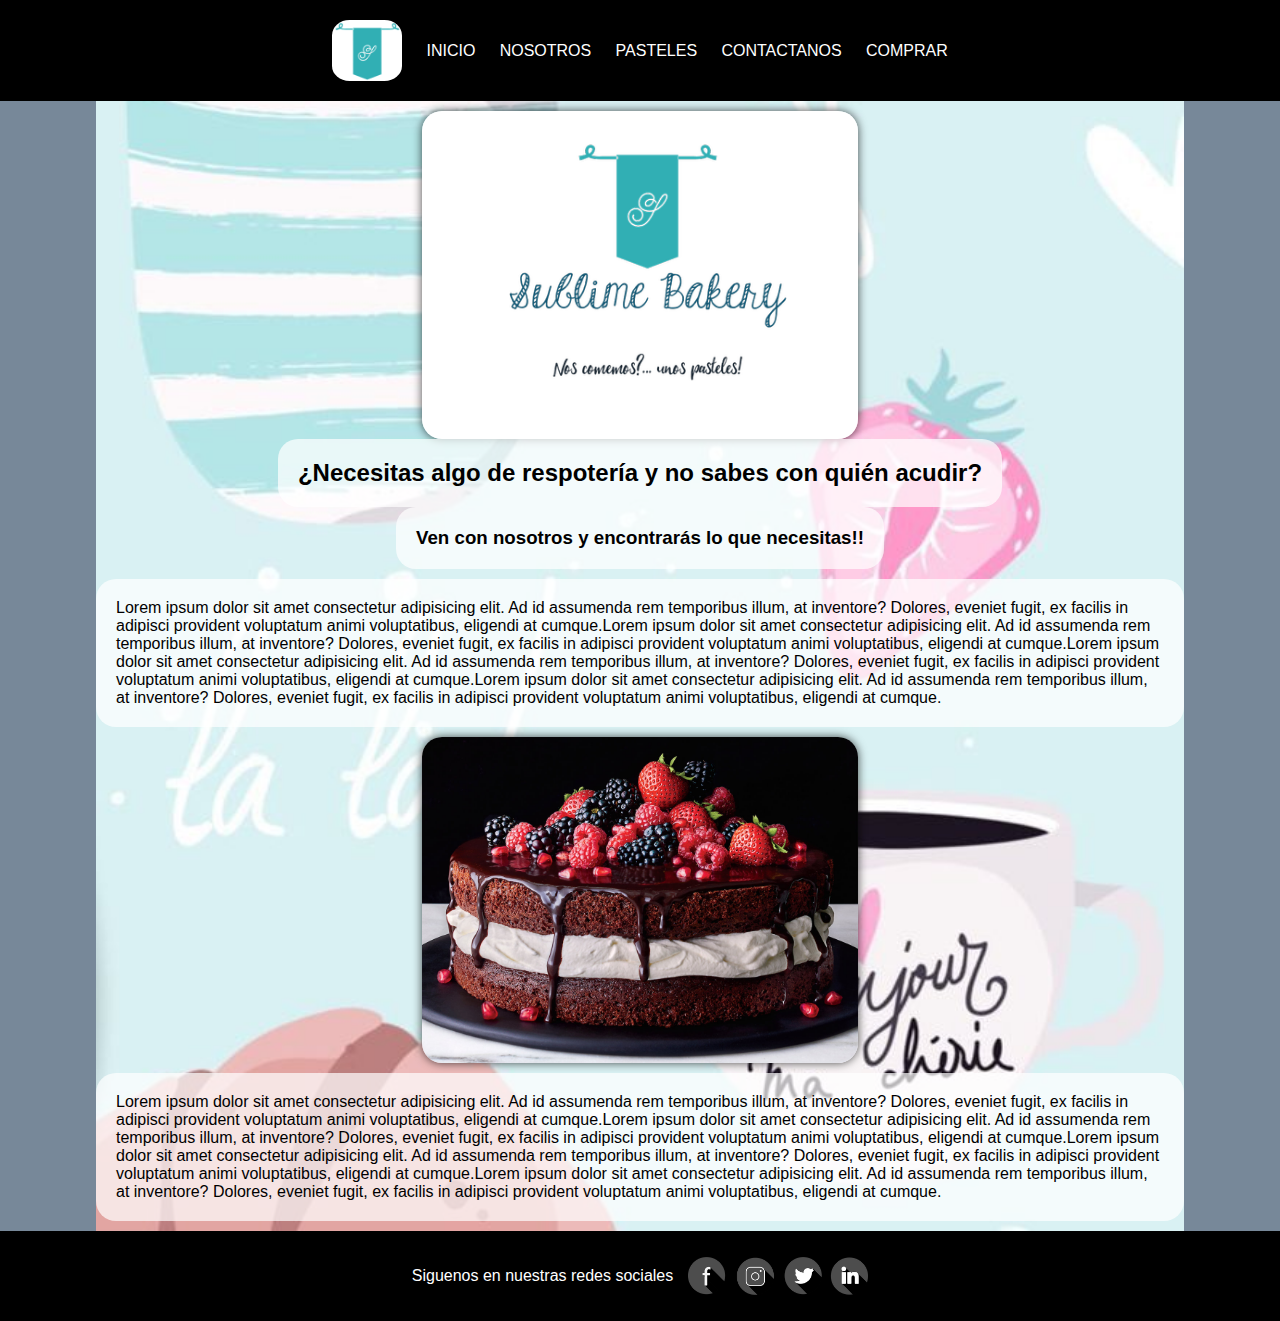
<file: index.html>
<!DOCTYPE html>
<html lang="en">
  <head>
    <meta charset="UTF-8" />
    <meta http-equiv="X-UA-Compatible" content="IE=edge" />
    <meta name="viewport" content="width=device-width, initial-scale=1.0" />
    <title>Sublime Bakery</title>
    <link rel="shortcut icon" href="../img/icon.png" type="image/png" />
    <link rel="stylesheet" href="../css/style.css" />
  </head>
  <body>
    <div class="navbar">
      <header class="lista">
        <div class="div-icon esp">
          <img src="img/icon.png" alt="Sublime Bakery" class="icon" />
        </div>
        <a href="index.html" class="esp">INICIO</a>
        <a href="nosotros.html" class="esp">NOSOTROS</a>
        <a href="pasteles.html" class="esp">PASTELES</a>
        <a href="contactanos.html" class="esp">CONTACTANOS</a>
        <a href="comprar.html" class="esp">COMPRAR</a>
      </header>
    </div>
    <div class="container">
      <main>
        <img class="logo" src="img/Sublime bakery.png" alt="Siblime bakery logo" />
        <h2>¿Necesitas algo de respotería y no sabes con quién acudir?</h2>
        <h3>Ven con nosotros y encontrarás lo que necesitas!!</h3>
        <p class="primer-p">
          Lorem ipsum dolor sit amet consectetur adipisicing elit. Ad id
          assumenda rem temporibus illum, at inventore? Dolores, eveniet fugit,
          ex facilis in adipisci provident voluptatum animi voluptatibus,
          eligendi at cumque.Lorem ipsum dolor sit amet consectetur adipisicing elit. Ad id
          assumenda rem temporibus illum, at inventore? Dolores, eveniet fugit,
          ex facilis in adipisci provident voluptatum animi voluptatibus,
          eligendi at cumque.Lorem ipsum dolor sit amet consectetur adipisicing elit. Ad id
          assumenda rem temporibus illum, at inventore? Dolores, eveniet fugit,
          ex facilis in adipisci provident voluptatum animi voluptatibus,
          eligendi at cumque.Lorem ipsum dolor sit amet consectetur adipisicing elit. Ad id
          assumenda rem temporibus illum, at inventore? Dolores, eveniet fugit,
          ex facilis in adipisci provident voluptatum animi voluptatibus,
          eligendi at cumque.
        </p>
        <img src="img/cake1.jpg" alt="pastel chocolate">
        <p class="segundo-p">
          Lorem ipsum dolor sit amet consectetur adipisicing elit. Ad id
          assumenda rem temporibus illum, at inventore? Dolores, eveniet fugit,
          ex facilis in adipisci provident voluptatum animi voluptatibus,
          eligendi at cumque.Lorem ipsum dolor sit amet consectetur adipisicing elit. Ad id
          assumenda rem temporibus illum, at inventore? Dolores, eveniet fugit,
          ex facilis in adipisci provident voluptatum animi voluptatibus,
          eligendi at cumque.Lorem ipsum dolor sit amet consectetur adipisicing elit. Ad id
          assumenda rem temporibus illum, at inventore? Dolores, eveniet fugit,
          ex facilis in adipisci provident voluptatum animi voluptatibus,
          eligendi at cumque.Lorem ipsum dolor sit amet consectetur adipisicing elit. Ad id
          assumenda rem temporibus illum, at inventore? Dolores, eveniet fugit,
          ex facilis in adipisci provident voluptatum animi voluptatibus,
          eligendi at cumque.
        </p>
      </main>
      <footer>
        <p>Siguenos en nuestras redes sociales</p>
        <img src="img/redes.png" alt="redes sociales">
      </footer>
    </div>
  </body>
</html>
</file>
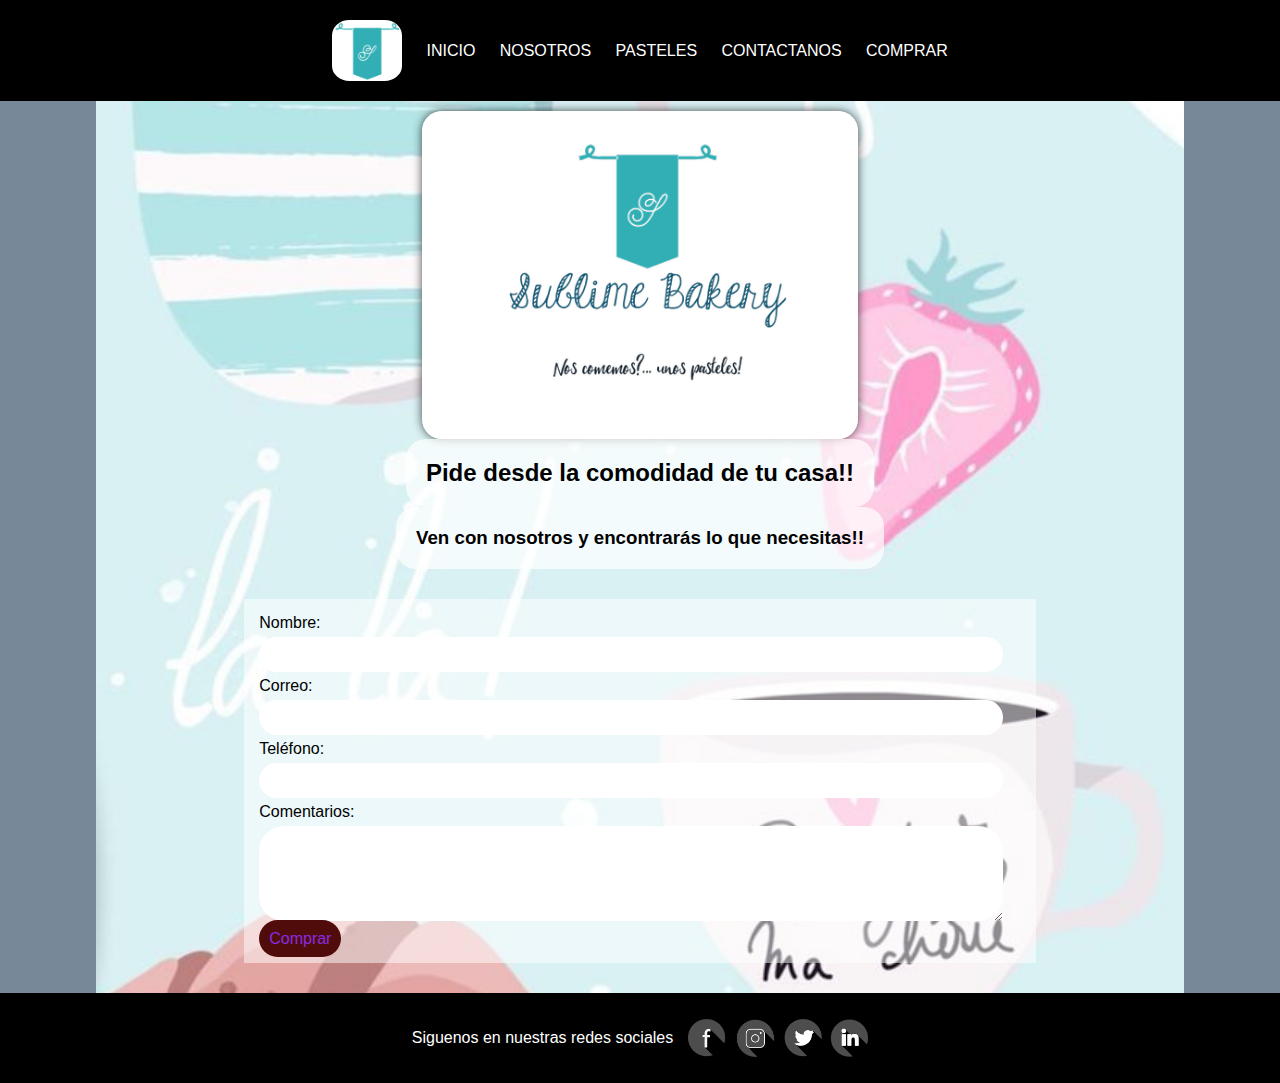
<file: comprar.html>
<!DOCTYPE html>
<html lang="en">
  <head>
    <meta charset="UTF-8" />
    <meta http-equiv="X-UA-Compatible" content="IE=edge" />
    <meta name="viewport" content="width=device-width, initial-scale=1.0" />
    <title>Sublime Bakery</title>
    <link rel="shortcut icon" href="../img/icon.png" type="image/png" />
    <link rel="stylesheet" href="../css/style.css" />
  </head>
  <body>
    <div class="navbar">
      <header class="lista">
        <div class="div-icon esp">
          <img src="img/icon.png" alt="Sublime Bakery" class="icon" />
        </div>
        <a href="index.html" class="esp">INICIO</a>
        <a href="nosotros.html" class="esp">NOSOTROS</a>
        <a href="pasteles.html" class="esp">PASTELES</a>
        <a href="contactanos.html" class="esp">CONTACTANOS</a>
        <a href="comprar.html" class="esp">COMPRAR</a>
      </header>
    </div>
    <div class="container">
      <main>
        <img class="logo" src="img/Sublime bakery.png" alt="Siblime bakery logo" />
        <h2>Pide desde la comodidad de tu casa!!</h2>
        <h3>Ven con nosotros y encontrarás lo que necesitas!!</h3>
        <form>
            <div class="nombre">
                <label for="nombre">Nombre:</label>
                <input type="text" name="nombre" id="nombre">
            </div>
            <div class="correo">
                <label for="correo">Correo:</label>
                <input type="email" name="correo" id="correo">
            </div>
            <div class="telefono">
                <label for="telefono">Teléfono:</label>
                <input type="text" name="telefono" id="telefono">
            </div>
            <div class="comentarios">
                <label for="comentarios">Comentarios:</label>
                <textarea name="comentarios" id="comentarios" cols="30" rows="5"></textarea>
            </div>
            <a href="index.html">Comprar</a>
        </form>
      </main>
      <footer>
        <p>Siguenos en nuestras redes sociales</p>
        <img src="img/redes.png" alt="redes sociales">
      </footer>
    </div>
  </body>
</html>
</file>
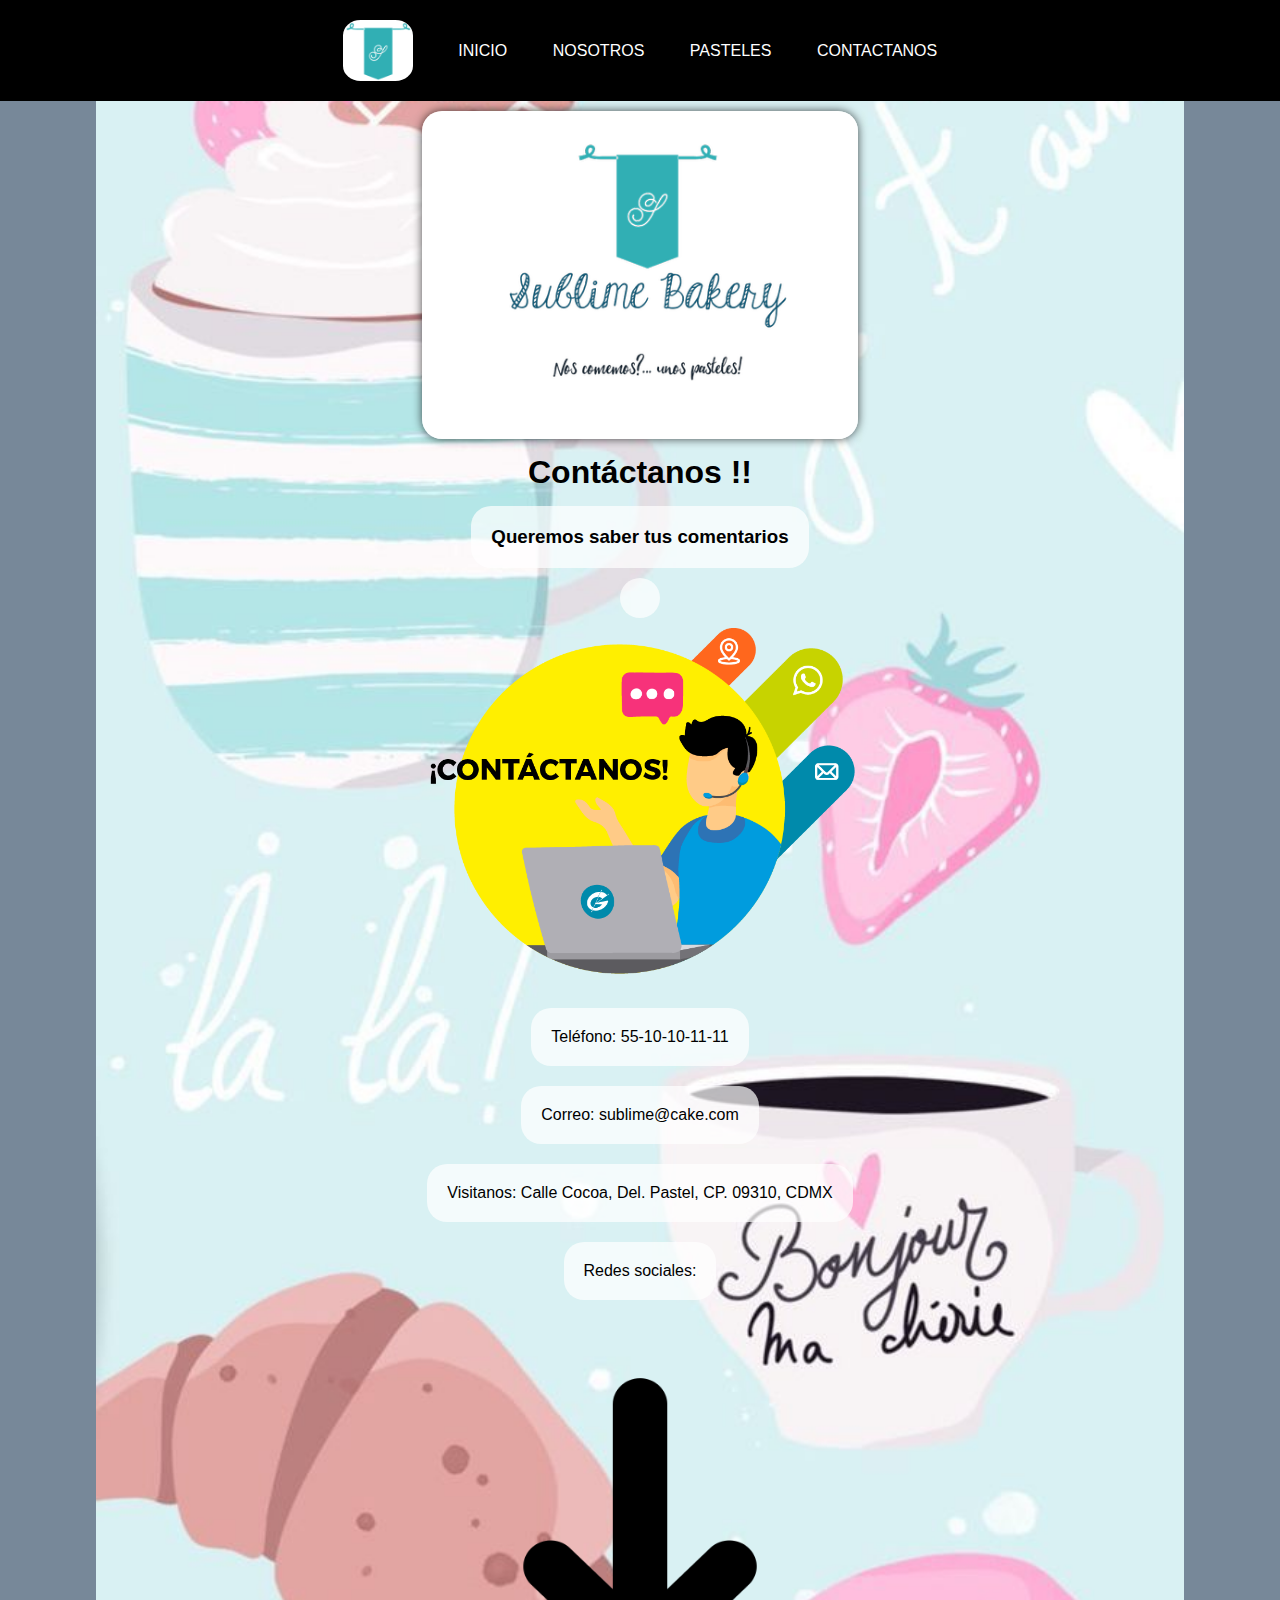
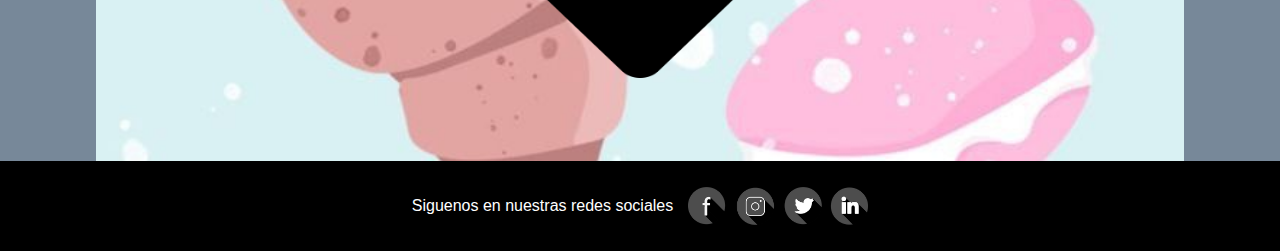
<file: contactanos.html>
<!DOCTYPE html>
<html lang="en">
  <head>
    <meta charset="UTF-8" />
    <meta http-equiv="X-UA-Compatible" content="IE=edge" />
    <meta name="viewport" content="width=device-width, initial-scale=1.0" />
    <title>Sublime Bakery</title>
    <link rel="shortcut icon" href="../img/icon.png" type="image/png" />
    <link rel="stylesheet" href="../css/style.css" />
  </head>
  <body>
    <div class="navbar">
      <header class="lista">
        <div class="div-icon esp">
          <img src="../img/icon.png" alt="Sublime Bakery" class="icon" /> 
        </div>
        <a href="index.html" class="esp">INICIO</a>
        <a href="nosotros.html" class="esp">NOSOTROS</a>
        <a href="pasteles.html" class="esp">PASTELES</a>
        <a href="contactanos.html" class="esp">CONTACTANOS</a>
      </header>
    </div>
    <div class="container">
      <main>
        <img class="logo" src="img/Sublime bakery.png" alt="Siblime bakery logo" />
        <h1>Contáctanos !!</h1>
        <h3>Queremos saber tus comentarios</h3>
        <p class="primer-p">

        </p>
        <img src="img/contactanos.png" class="contacto" alt="cotactanos">
        <p class="segundo-p">
          Teléfono: 55-10-10-11-11
        </p>        
        <p class="segundo-p">
          Correo: sublime@cake.com
        </p>
        <p class="segundo-p">
          Visitanos: Calle Cocoa, Del. Pastel, CP. 09310, CDMX
        </p>
        <p class="segundo-p">
          Redes sociales:
        </p>
        <img src="img/flecha.png" class="contacto" alt="flecha">
      </main>
      <footer>
        <p>Siguenos en nuestras redes sociales</p>
        <img src="img/redes.png" alt="redes sociales">
      </footer>
    </div>
  </body>
</html>
</file>
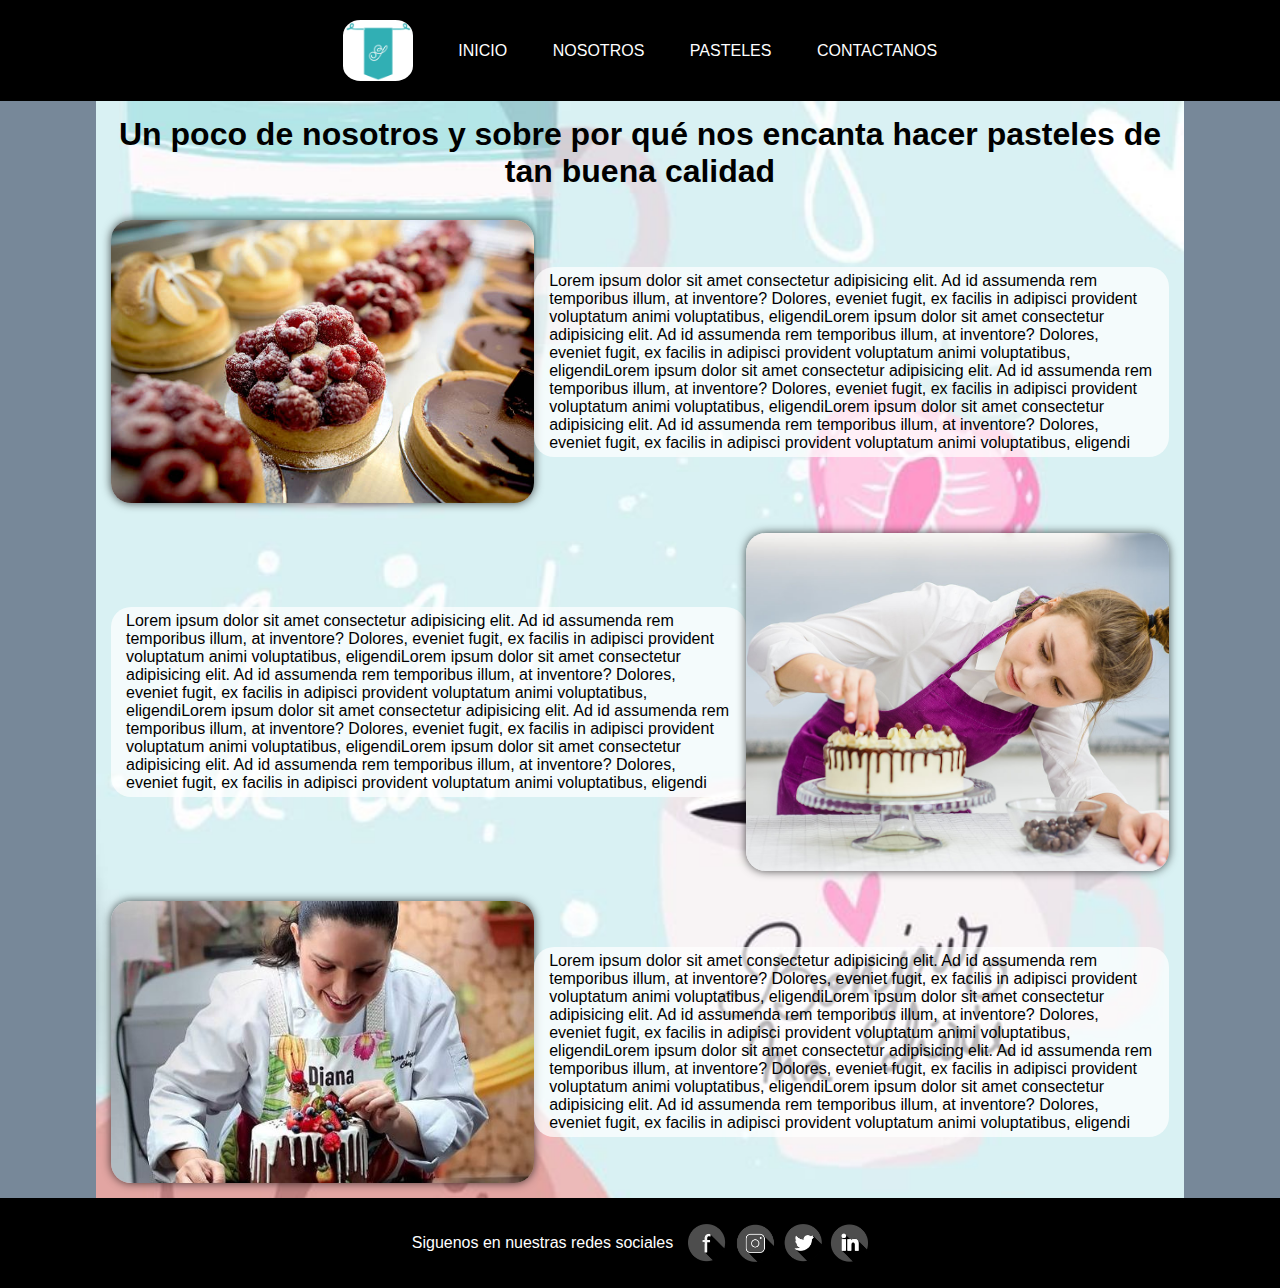
<file: nosotros.html>
<!DOCTYPE html>
<html lang="en">
  <head>
    <meta charset="UTF-8" />
    <meta http-equiv="X-UA-Compatible" content="IE=edge" />
    <meta name="viewport" content="width=device-width, initial-scale=1.0" />
    <title>Sublime Bakery</title>
    <link rel="shortcut icon" href="../img/icon.png" type="image/png" />
    <link rel="stylesheet" href="../css/style.css" />
  </head>
  <body>
    <div class="navbar">
      <header class="lista">
        <div class="div-icon esp">
          <img src="../img/icon.png" alt="Sublime Bakery" class="icon" /> 
        </div>
        <a href="index.html" class="esp">INICIO</a>
        <a href="nosotros.html" class="esp">NOSOTROS</a>
        <a href="pasteles.html" class="esp">PASTELES</a>
        <a href="contactanos.html" class="esp">CONTACTANOS</a>
      </header>
    </div>
    <div class="container">
      <main>
        <h1>Un poco de nosotros y sobre por qué nos encanta hacer pasteles de tan buena calidad</h1>
        <div class="primer-info">
          <img src="img/pastelitos1.jpg" alt="">
          <p>
            Lorem ipsum dolor sit amet consectetur adipisicing elit. Ad id
            assumenda rem temporibus illum, at inventore? Dolores, eveniet fugit,
            ex facilis in adipisci provident voluptatum animi voluptatibus,
            eligendiLorem ipsum dolor sit amet consectetur adipisicing elit. Ad id
            assumenda rem temporibus illum, at inventore? Dolores, eveniet fugit,
            ex facilis in adipisci provident voluptatum animi voluptatibus,
            eligendiLorem ipsum dolor sit amet consectetur adipisicing elit. Ad id
            assumenda rem temporibus illum, at inventore? Dolores, eveniet fugit,
            ex facilis in adipisci provident voluptatum animi voluptatibus,
            eligendiLorem ipsum dolor sit amet consectetur adipisicing elit. Ad id
            assumenda rem temporibus illum, at inventore? Dolores, eveniet fugit,
            ex facilis in adipisci provident voluptatum animi voluptatibus,
            eligendi
          </p>
        </div>
        <div class="primer-info">
          <p>
            Lorem ipsum dolor sit amet consectetur adipisicing elit. Ad id
            assumenda rem temporibus illum, at inventore? Dolores, eveniet fugit,
            ex facilis in adipisci provident voluptatum animi voluptatibus,
            eligendiLorem ipsum dolor sit amet consectetur adipisicing elit. Ad id
            assumenda rem temporibus illum, at inventore? Dolores, eveniet fugit,
            ex facilis in adipisci provident voluptatum animi voluptatibus,
            eligendiLorem ipsum dolor sit amet consectetur adipisicing elit. Ad id
            assumenda rem temporibus illum, at inventore? Dolores, eveniet fugit,
            ex facilis in adipisci provident voluptatum animi voluptatibus,
            eligendiLorem ipsum dolor sit amet consectetur adipisicing elit. Ad id
            assumenda rem temporibus illum, at inventore? Dolores, eveniet fugit,
            ex facilis in adipisci provident voluptatum animi voluptatibus,
            eligendi
          </p>
          <img src="img/pastelitos2.jpg" alt="">
        </div>
        <div class="primer-info">
          <img src="img/pastelitos3.jpg" alt="">
          <p>
            Lorem ipsum dolor sit amet consectetur adipisicing elit. Ad id
            assumenda rem temporibus illum, at inventore? Dolores, eveniet fugit,
            ex facilis in adipisci provident voluptatum animi voluptatibus,
            eligendiLorem ipsum dolor sit amet consectetur adipisicing elit. Ad id
            assumenda rem temporibus illum, at inventore? Dolores, eveniet fugit,
            ex facilis in adipisci provident voluptatum animi voluptatibus,
            eligendiLorem ipsum dolor sit amet consectetur adipisicing elit. Ad id
            assumenda rem temporibus illum, at inventore? Dolores, eveniet fugit,
            ex facilis in adipisci provident voluptatum animi voluptatibus,
            eligendiLorem ipsum dolor sit amet consectetur adipisicing elit. Ad id
            assumenda rem temporibus illum, at inventore? Dolores, eveniet fugit,
            ex facilis in adipisci provident voluptatum animi voluptatibus,
            eligendi
          </p>
        </div>

      </main>
      <footer>
        <p>Siguenos en nuestras redes sociales</p>
        <img src="img/redes.png" alt="redes sociales">
      </footer>
    </div>
  </body>
</html>
</file>
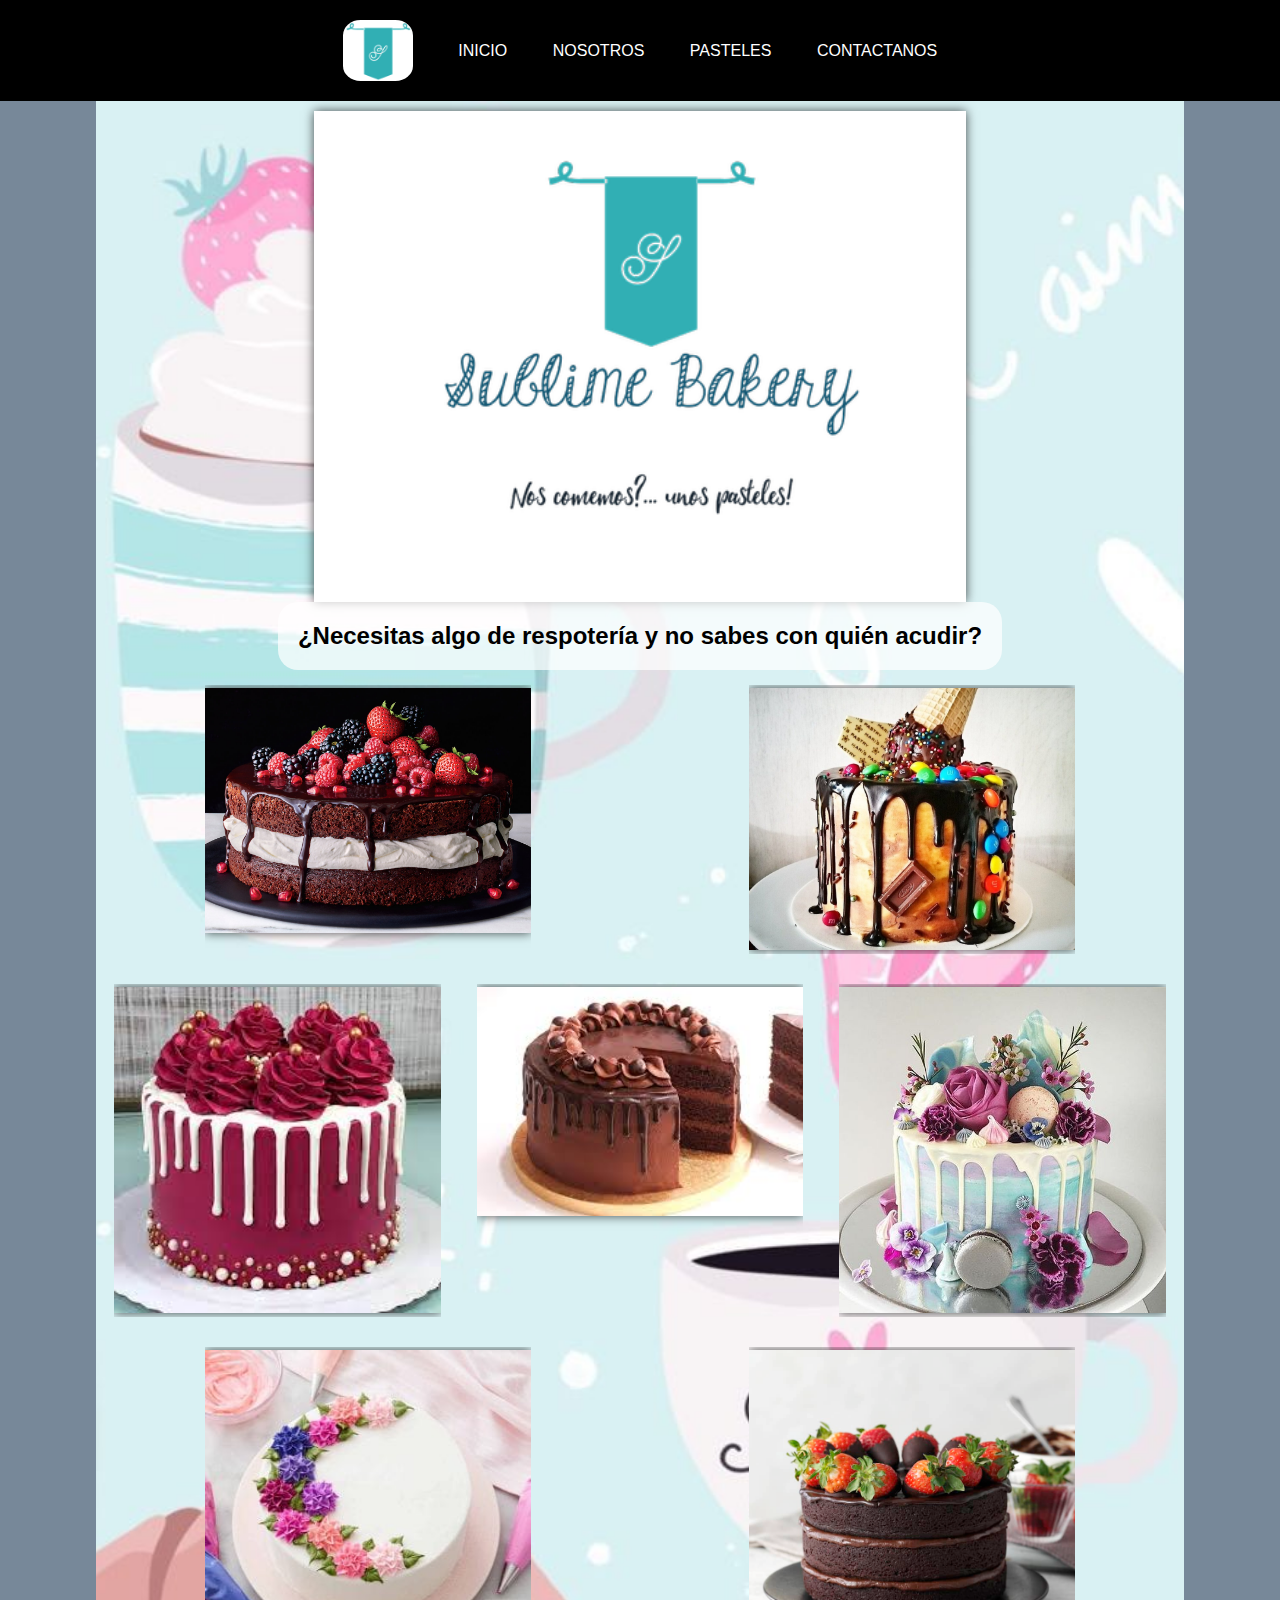
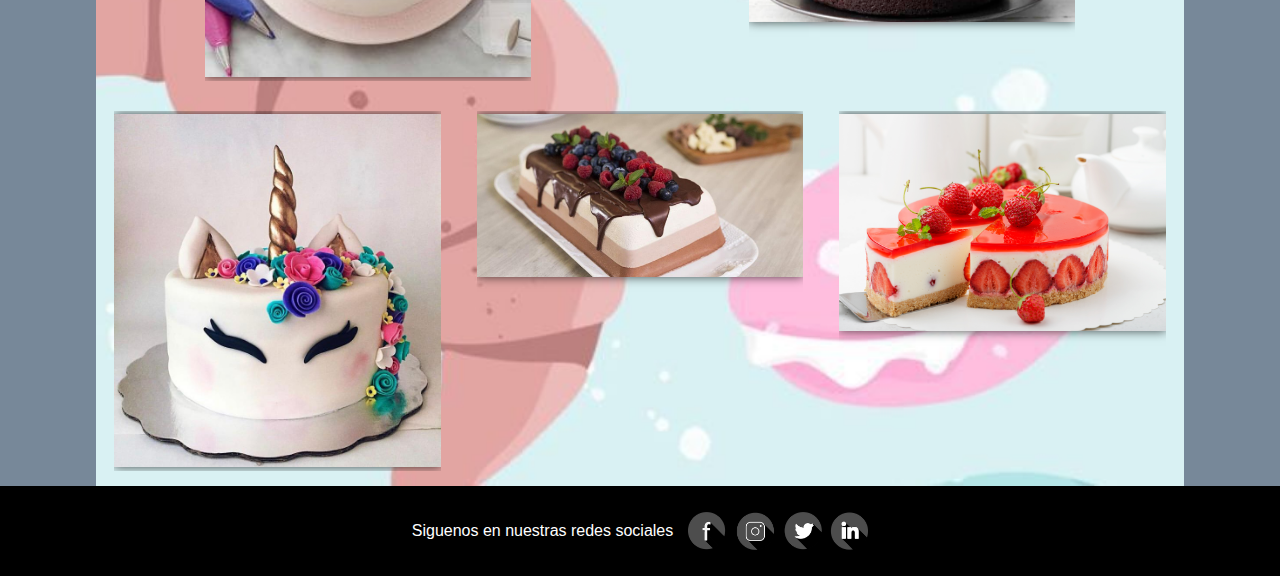
<file: pasteles.html>
<!DOCTYPE html>
<html lang="en">
  <head>
    <meta charset="UTF-8" />
    <meta http-equiv="X-UA-Compatible" content="IE=edge" />
    <meta name="viewport" content="width=device-width, initial-scale=1.0" />
    <title>Sublime Bakery</title>
    <link rel="shortcut icon" href="../img/icon.png" type="image/png" />
    <link rel="stylesheet" href="../css/style.css" />
  </head>
  <body>
    <div class="navbar">
      <header class="lista">
        <div class="div-icon esp">
          <img src="../img/icon.png" alt="Sublime Bakery" class="icon" />
        </div>
        <a href="index.html" class="esp">INICIO</a>
        <a href="nosotros.html" class="esp">NOSOTROS</a>
        <a href="pasteles.html" class="esp">PASTELES</a>
        <a href="contactanos.html" class="esp">CONTACTANOS</a>
      </header>
    </div>
    <div class="container-cake">
      <main>
        <img
          class="logo"
          src="img/Sublime bakery.png"
          alt="Siblime bakery logo"
        />
        <h2>¿Necesitas algo de respotería y no sabes con quién acudir?</h2>
        <div class="mostrador">
          <section>
            <div class="pasteles">
              <img src="img/cake1.jpg" class="pasteles-img" alt="pastel" />
              <div class="texto">
                <h3>Título</h3>
                Lorem ipsum dolor sit amet consectetur adipisicing elit. Dolor
                eligendi enim earum unde impedit rem Lorem ipsum dolor, sit amet
                consectetur adipisicing elit. Et vel atque voluptate delectus
                tempora sint, iste exercitationem nihil rerum, nesciunt harum!
                Unde eveniet, id natus eius dicta vitae facere perferendis.
                Lorem ipsum dolor sit amet consectetur adipisicing elit.
                Recusandae pariatur iste ad laudantium inventore commodi
                consectetur adipisci labore fuga, a ratione in consequatur,
                temporibus quibusdam itaque, at facere laboriosam magni.
              </div>
            </div>
            <div class="pasteles">
              <img src="img/pastel2.jpg" class="pasteles-img" alt="pastel" />
              <div class="texto">
                <h3>Título</h3>
                Lorem ipsum dolor sit amet consectetur adipisicing elit. Dolor
                eligendi enim earum unde impedit rem Lorem ipsum dolor, sit amet
                consectetur adipisicing elit. Et vel atque voluptate delectus
                tempora sint, iste exercitationem nihil rerum, nesciunt harum!
                Unde eveniet, id natus eius dicta vitae facere perferendis.
                Lorem ipsum dolor sit amet consectetur adipisicing elit.
                Recusandae pariatur iste ad laudantium inventore commodi
                consectetur adipisci labore fuga, a ratione in consequatur,
                temporibus quibusdam itaque, at facere laboriosam magni.
              </div>
            </div>
          </section>
          <section>
            <div class="pasteles">
              <img src="img/pastel3.jpg" class="pasteles-img" alt="pastel" />
              <div class="texto">
                <h3>Título</h3>
                Lorem ipsum dolor sit amet consectetur adipisicing elit. Dolor
                eligendi enim earum unde impedit rem Lorem ipsum dolor, sit amet
                consectetur adipisicing elit. Et vel atque voluptate delectus
                tempora sint, iste exercitationem nihil rerum, nesciunt harum!
                Unde eveniet, id natus eius dicta vitae facere perferendis.
                Lorem ipsum dolor sit amet consectetur adipisicing elit.
                Recusandae pariatur iste ad laudantium inventore commodi
                consectetur adipisci labore fuga, a ratione in consequatur,
                temporibus quibusdam itaque, at facere laboriosam magni.
              </div>
            </div>
            <div class="pasteles">
              <img src="img/pastel4.jpg" class="pasteles-img" alt="pastel" />
              <div class="texto">
                <h3>Título</h3>
                Lorem ipsum dolor sit amet consectetur adipisicing elit. Dolor
                eligendi enim earum unde impedit rem Lorem ipsum dolor, sit amet
                consectetur adipisicing elit. Et vel atque voluptate delectus
                tempora sint, iste exercitationem nihil rerum, nesciunt harum!
                Unde eveniet, id natus eius dicta vitae facere perferendis.
                Lorem ipsum dolor sit amet consectetur adipisicing elit.
                Recusandae pariatur iste ad laudantium inventore commodi
                consectetur adipisci labore fuga, a ratione in consequatur,
                temporibus quibusdam itaque, at facere laboriosam magni.
              </div>
            </div>
            <div class="pasteles">
              <img src="img/pastel5.jpg" class="pasteles-img" alt="pastel" />
              <div class="texto">
                <h3>Título</h3>
                Lorem ipsum dolor sit amet consectetur adipisicing elit. Dolor
                eligendi enim earum unde impedit rem Lorem ipsum dolor, sit amet
                consectetur adipisicing elit. Et vel atque voluptate delectus
                tempora sint, iste exercitationem nihil rerum, nesciunt harum!
                Unde eveniet, id natus eius dicta vitae facere perferendis.
                Lorem ipsum dolor sit amet consectetur adipisicing elit.
                Recusandae pariatur iste ad laudantium inventore commodi
                consectetur adipisci labore fuga, a ratione in consequatur,
                temporibus quibusdam itaque, at facere laboriosam magni.
              </div>
            </div>
          </section>
          <section>
            <div class="pasteles">
              <img src="img/pastel6.jpg" class="pasteles-img" alt="pastel" />
              <div class="texto">
                <h3>Título</h3>
                Lorem ipsum dolor sit amet consectetur adipisicing elit. Dolor
                eligendi enim earum unde impedit rem Lorem ipsum dolor, sit amet
                consectetur adipisicing elit. Et vel atque voluptate delectus
                tempora sint, iste exercitationem nihil rerum, nesciunt harum!
                Unde eveniet, id natus eius dicta vitae facere perferendis.
                Lorem ipsum dolor sit amet consectetur adipisicing elit.
                Recusandae pariatur iste ad laudantium inventore commodi
                consectetur adipisci labore fuga, a ratione in consequatur,
                temporibus quibusdam itaque, at facere laboriosam magni.
              </div>
            </div>
            <div class="pasteles">
              <img src="img/pastel7.jpg" class="pasteles-img" alt="pastel" />
              <div class="texto">
                <h3>Título</h3>
                Lorem ipsum dolor sit amet consectetur adipisicing elit. Dolor
                eligendi enim earum unde impedit rem Lorem ipsum dolor, sit amet
                consectetur adipisicing elit. Et vel atque voluptate delectus
                tempora sint, iste exercitationem nihil rerum, nesciunt harum!
                Unde eveniet, id natus eius dicta vitae facere perferendis.
                Lorem ipsum dolor sit amet consectetur adipisicing elit.
                Recusandae pariatur iste ad laudantium inventore commodi
                consectetur adipisci labore fuga, a ratione in consequatur,
                temporibus quibusdam itaque, at facere laboriosam magni.
              </div>
            </div>
          </section>
          <section>
            <div class="pasteles">
              <img src="img/pastel8.jpg" class="pasteles-img" alt="pastel" />
              <div class="texto">
                <h3>Título</h3>
                Lorem ipsum dolor sit amet consectetur adipisicing elit. Dolor
                eligendi enim earum unde impedit rem Lorem ipsum dolor, sit amet
                consectetur adipisicing elit. Et vel atque voluptate delectus
                tempora sint, iste exercitationem nihil rerum, nesciunt harum!
                Unde eveniet, id natus eius dicta vitae facere perferendis.
                Lorem ipsum dolor sit amet consectetur adipisicing elit.
                Recusandae pariatur iste ad laudantium inventore commodi
                consectetur adipisci labore fuga, a ratione in consequatur,
                temporibus quibusdam itaque, at facere laboriosam magni.
              </div>
            </div>
            <div class="pasteles">
              <img src="img/pastel9.jpg" class="pasteles-img" alt="pastel" />
              <div class="texto">
                <h3>Título</h3>
                Lorem ipsum dolor sit amet consectetur adipisicing elit. Dolor
                eligendi enim earum unde impedit rem Lorem ipsum dolor, sit amet
                consectetur adipisicing elit. Et vel atque voluptate delectus
                tempora sint, iste exercitationem nihil rerum, nesciunt harum!
                Unde eveniet, id natus eius dicta vitae facere perferendis.
                Lorem ipsum dolor sit amet consectetur adipisicing elit.
                Recusandae pariatur iste ad laudantium inventore commodi
                consectetur adipisci labore fuga, a ratione in consequatur,
                temporibus quibusdam itaque, at facere laboriosam magni.
              </div>
            </div>
            <div class="pasteles">
              <img src="img/pastel10.jpg" class="pasteles-img" alt="pastel" />
              <div class="texto">
                <h3>Título</h3>
                Lorem ipsum dolor sit amet consectetur adipisicing elit. Dolor
                eligendi enim earum unde impedit rem Lorem ipsum dolor, sit amet
                consectetur adipisicing elit. Et vel atque voluptate delectus
                tempora sint, iste exercitationem nihil rerum, nesciunt harum!
                Unde eveniet, id natus eius dicta vitae facere perferendis.
                Lorem ipsum dolor sit amet consectetur adipisicing elit.
                Recusandae pariatur iste ad laudantium inventore commodi
                consectetur adipisci labore fuga, a ratione in consequatur,
                temporibus quibusdam itaque, at facere laboriosam magni.
              </div>
            </div>
          </section>
        </div>
      </main>
      <footer>
        <p>Siguenos en nuestras redes sociales</p>
        <img src="img/redes.png" alt="redes sociales" />
      </footer>
    </div>
  </body>
</html>
</file>
<file: css/style.css>
* {
    margin: 0;
    padding: 0;
    font-family: Arial, Helvetica, sans-serif;
}

body {
    background-color: lightslategrey;
    min-width: 500px;
}

.navbar {
    display: flex;
    justify-content: center;
    background-color: #000;
    width: 100%;
}

.lista{
    color: #fff;
    width: 50%;
    display: flex;
    padding: 20px 0;
    flex-direction: row;
    justify-content: space-around;
    align-items: center;
}

.div-icon{
    display: flex;
    justify-content: center;
}

.icon {
    width: 70px;
    height: auto;
    border-radius: 25%;
    background-color: #fff;
}

.esp{
    padding: 0 5px;
    height: auto;
}

.esp:nth-last-child(-n+4):hover{
    background-color: rgb(0, 123, 139);
    color: rgb(255, 255, 255);
    border-radius: 35px;
    height: 40px;
    box-shadow: 5px 5px #888888;
    transition: all ease-in 300ms;
    padding: 10px 10px 0 10px;
}

.lista a {
    color: #fff;
    text-decoration: none;
}

.container {
    display: flex;
    flex-direction: column;
    align-items: center;
    justify-content: center;
    width: 100%;
    height: 100%;
}

.container main {
    width: 85%;
    height: auto;
    background-image: url("../img/fondo pastel.jpg");
    background-repeat: no-repeat;
    background-size: cover;
    background-position: center;
    display: flex;
    flex-direction: column;
    justify-content: center;
    align-items: center;
}

.container main img {
    height: auto;
    width: 40%;
    border-radius: 20px;
}

.logo {
    height: auto;
    width: 60%;
    margin-top: 10px;
}

.primer-p, .segundo-p, h2, h3 {
    padding: 20px;
    background-color: rgba(255, 255, 255, 0.7);
    border-radius: 20px;
}

footer {
    width: 100%;
    background-color: #000;
    display: flex;
    justify-content: center;
    align-items: center;
}

footer img {
    width: 180px;
    height: auto;
}

footer p {
    color: #fff;
    padding-right: 15px;
}

.primer-info {
    padding: 15px;
    display: flex;
    justify-content: space-between;
    align-items: center;
}

.primer-info p {
    padding: 5px 15px;
    background-color: rgba(255, 255, 255, 0.7);
    border-radius: 20px;
}

main h1{
    text-align: center;
    padding: 15px;
}

.container main p {
    margin: 10px 0;
}

main img {
    box-shadow: 0 0 10px rgba(0, 0, 0, 0.7);
}

.contacto {
    box-shadow: 0 0 0 rgba(0, 0, 0, 1);
    margin-bottom: 15px;
    
}

main section {
    display: flex;
    height: auto;
    width: 100%;
    justify-content: space-around;
}

.container-cake {
    display: flex;
    flex-direction: column;
    align-items: center;
    justify-content: center;
    width: 100%;
    height: auto;
}

.container-cake main {
    width: 85%;
    height: auto;
    background-image: url("../img/fondo pastel.jpg");
    background-repeat: no-repeat;
    background-size: cover;
    background-position: center;
    display: flex;
    flex-direction: column;
    justify-content: center;
    align-items: center;
}

main section .pasteles {
    padding-top: 3px;
    width: 30%;
    height: auto;
    position: relative;
    display: inline-block;
    margin: 15px;
    overflow: hidden;
}

main .mostrador {
    display: flex;
    flex-direction: column;
    justify-content: space-around;
}

.pasteles-img {
    width: 100%;
    height: auto;
    
}

.texto {
    position: absolute;
    color: rgba(255, 255, 255, 0);
    width: 100%;
    height: auto;
    background-color: rgba(255, 255, 255, 0);
    top: 1px;
    overflow: hidden;
}

.texto:hover {
    position: absolute;
    color: rgb(0, 0, 0);
    width: 100%;
    height: 100%;
    background-color: rgba(255, 255, 255, .7);
    top: 1%;
    transition: all ease 200ms;
    overflow-y: scroll;
}

.texto h3 {
    background-color: rgba(255, 255, 255, 0);
}

main form {
    margin: 30px 0;
    width: 70%;
    height: auto;
    background-color: rgba(255, 255, 255, .5);
    padding: 15px;
}

main form label{
    display: block;
}

main form input, textarea{
    width: 95%;
    border: none;
    border-radius: 25px;
    padding: 10px;
    margin: 5px 0;
}
main form a {
    text-decoration: none;
    color: blueviolet;
    padding: 10px;
    background-color: rgb(80, 11, 11);
    border-radius: 20px;
    margin: 15px 0;
}
</file>
